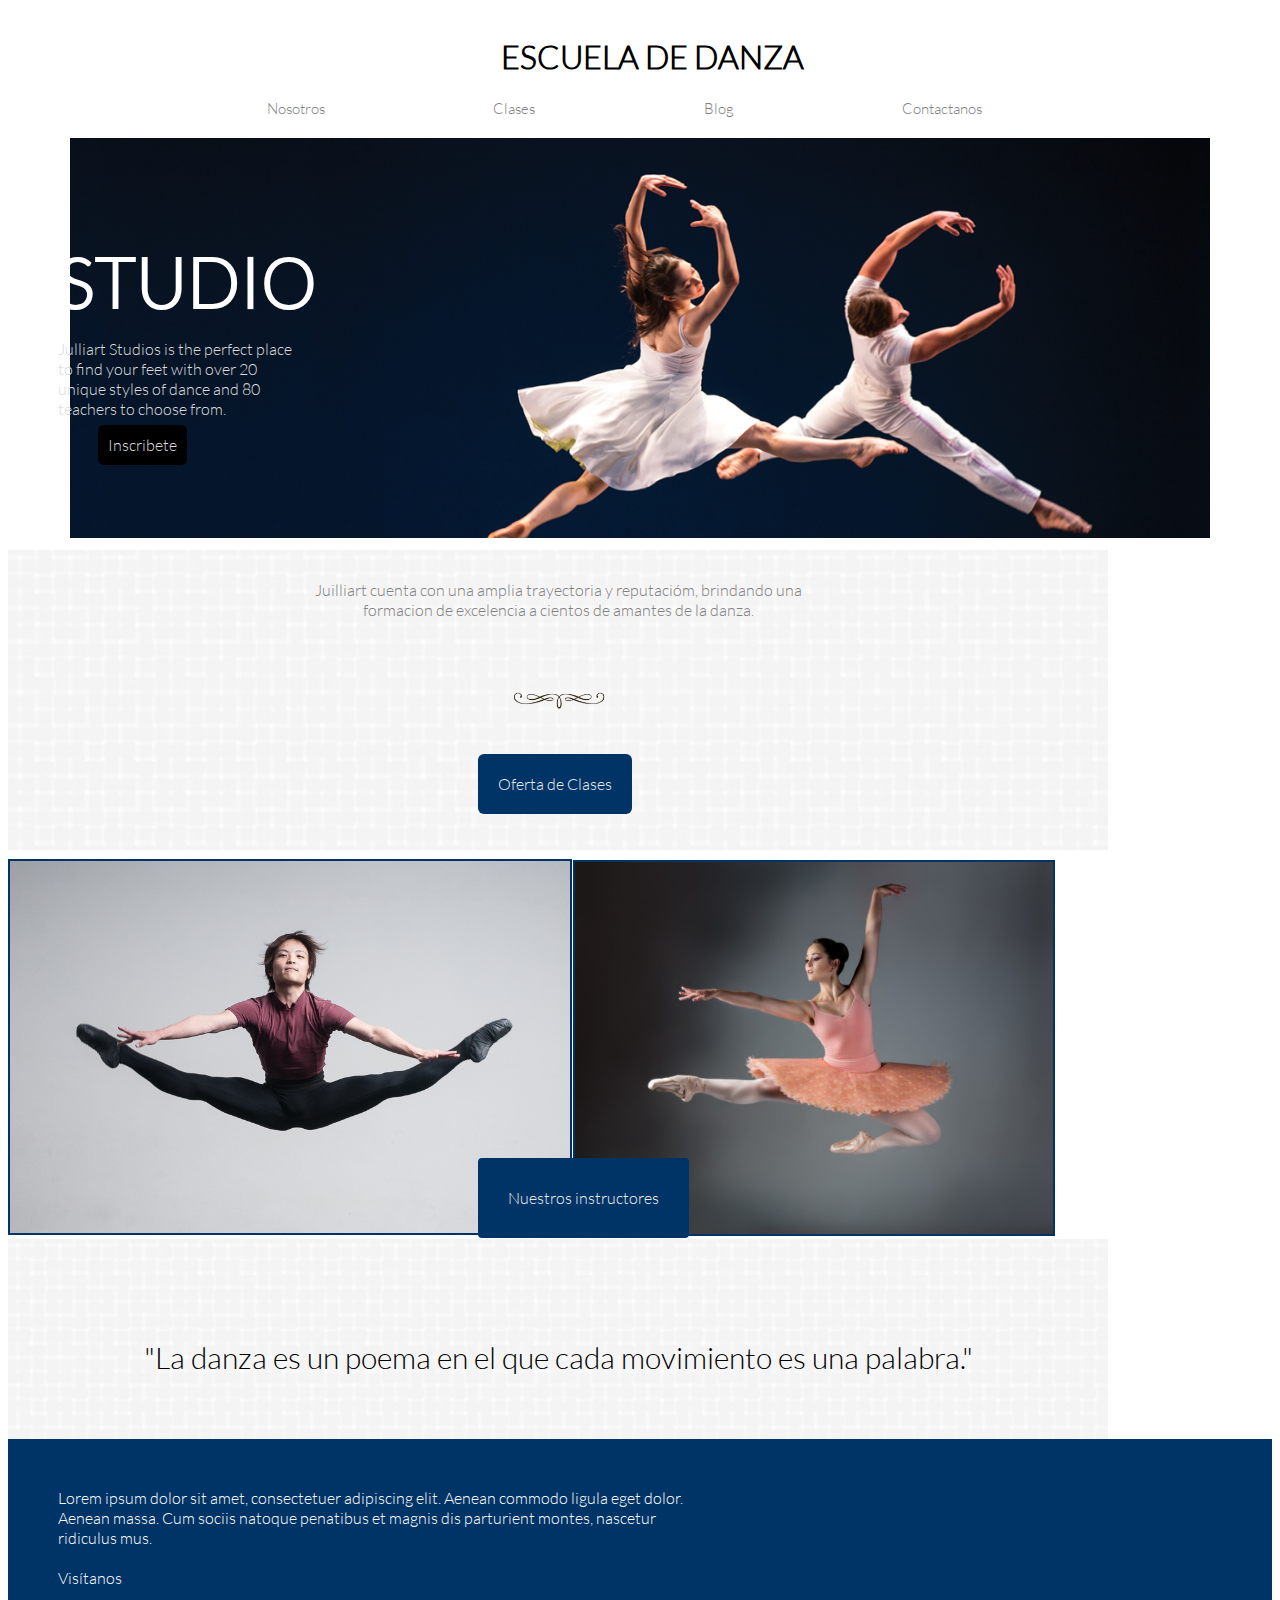
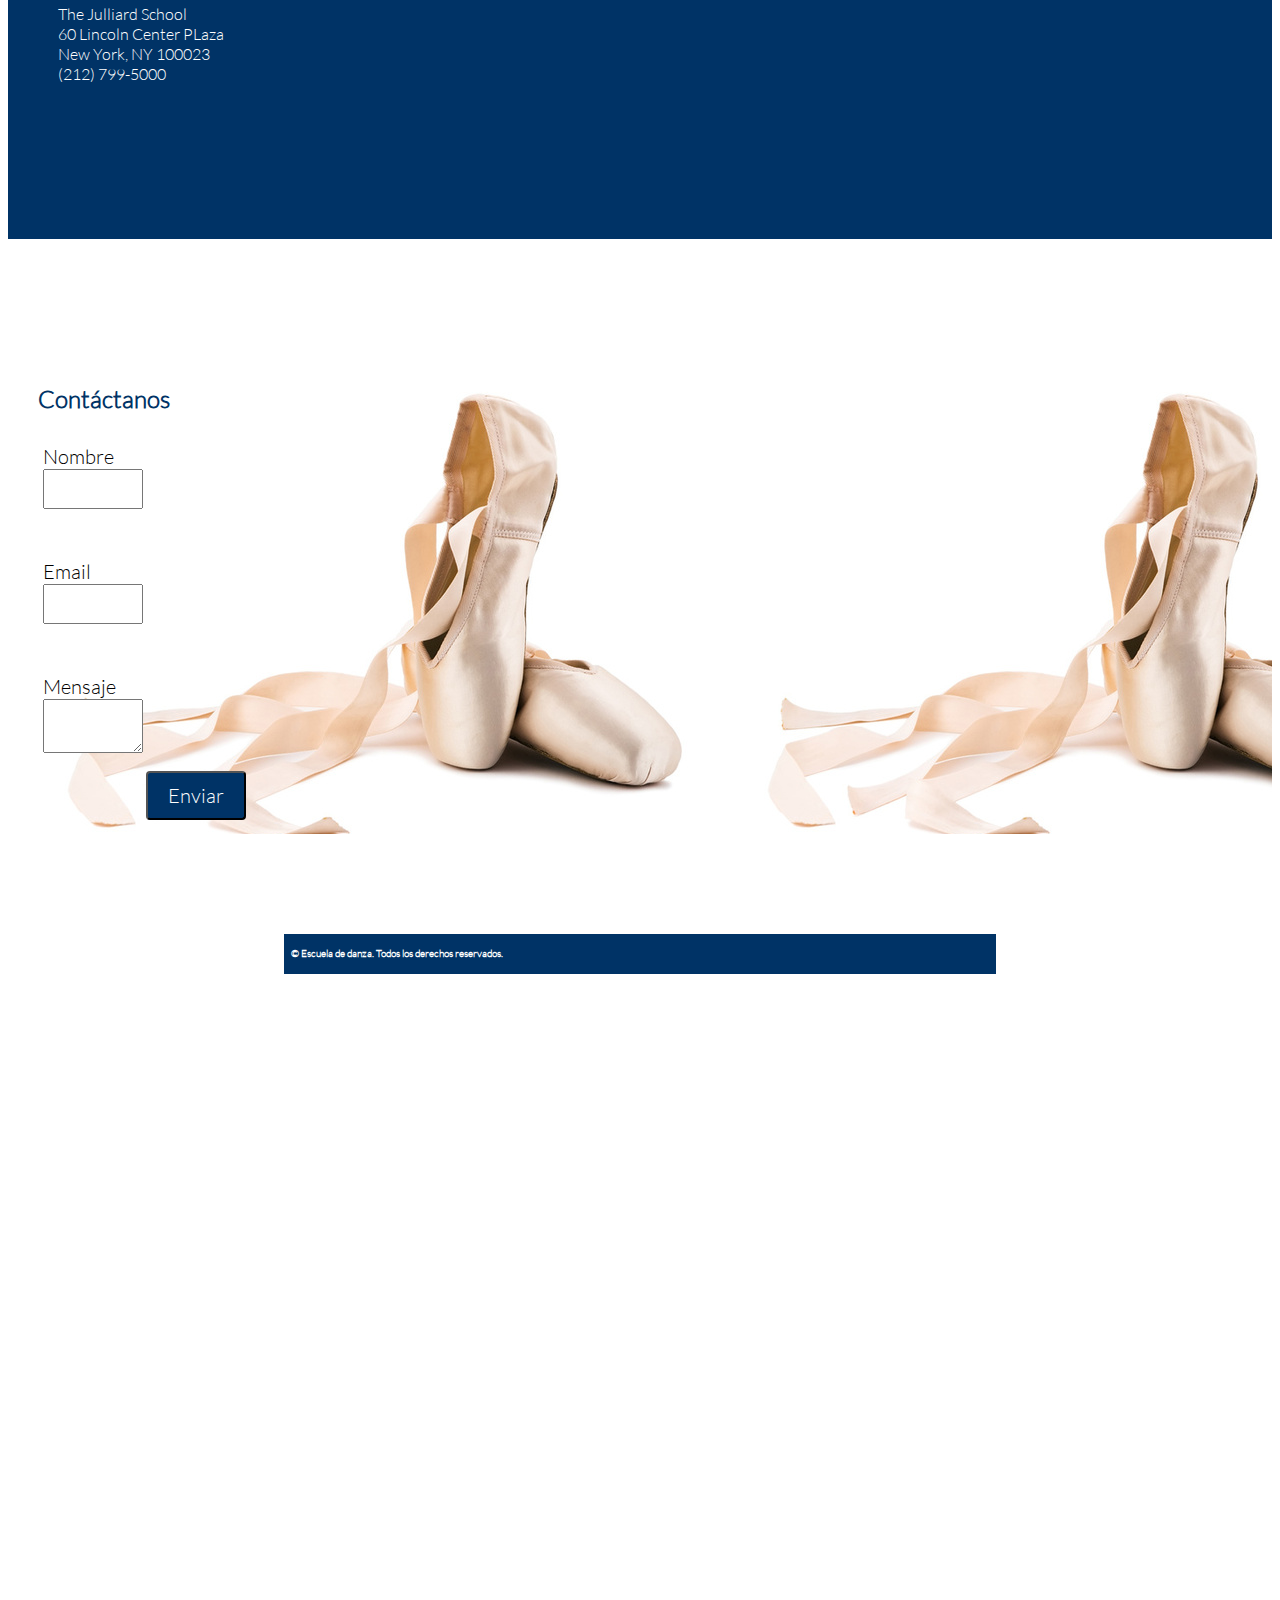
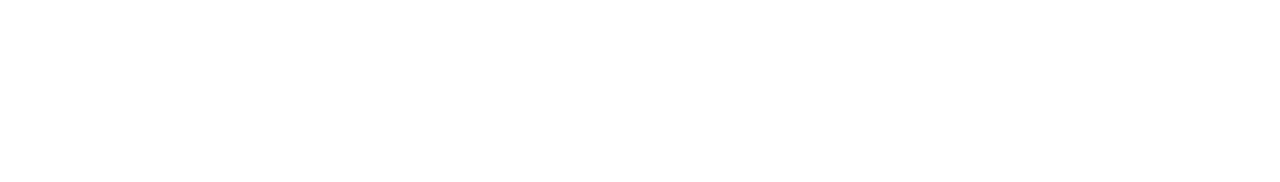
<file: index.html>
<!DOCTYPE html>
<html>
<head>
	<meta charset="UTF-8">
	<title>Escuela de Danza</title>
	<link rel='stylesheet' type='text/css' href='http://fonts.googleapis.com/css?family=Montserrat:400,700'>
	<link rel="stylesheet" type="text/css" href="css/grid.css">
	<link rel="stylesheet" type="text/css" href="css/utilities.css">
	<link rel="stylesheet" type="text/css" href="css/common.css">
	<link rel="stylesheet" type="text/css" href="css/main.css">
</head>
<body>
	<!--menu-->
	<header>
		<div class="row">
			<div class="column medium-12">
				<h1>ESCUELA DE DANZA</h1>				
			</div>
			<div class="row">
				<nav class="menu">
					<ul>
						<li><a href="nosotros.html" target="_blanck">Nosotros</a></li>
						<li><a href="clases.html" target="_blanck">Clases</a></li>
						<li><a href="#" target="_blanck">Blog</a></li>
						<li><a href="#" target="_blanck">Contactanos</a></li>
					</ul>
				</nav> 
			</div>		
		</div>
	</header>
	<!--foto1-->
	<section>
			<div class="row">
				<div class="column medium-12"></div>
					<div class="foto1"></div>
				</div>
				<div class="titulo1">STUDIO</div>
				<div class="parrafo1">
					<p>Julliart Studios is the perfect place to find your feet with over 20 unique styles of dance and 80 teachers to choose from.</p>
				</div>
				<div class="inscribete">
					<a href="#">Inscribete</a>
				</div>	
	</section>
	<!--seccion-->
	<section seccion2>
					<div class="julliart">	
						<p class="parrafo2">Juilliart cuenta con una amplia trayectoria y reputacióm, brindando una formacion de excelencia a cientos de amantes de la danza.</p>
					</div>
				<img src="img/decoration_1.png" class="icono">
				<div class="oferta">
					<a href="#">Oferta de Clases</a>
				</div>	
			</div>	
		</div>	
	</section>
	<section>
		<div class="profesores">
				<img src="img/instructor_4.jpg" class="instructor1">
				<img src="img/profesor_9.jpg" class="instructor2">
			</div>
		</div>
		<div class="nuestros">
					<a href="#">Nuestros instructores</a>
			</div>
	</section>
	<section seccion2>
					<div class="danza">	
						<p class="parrafo3">"La danza es un poema en el que cada movimiento es una palabra."</p>
					</div>
			</div>	
		</div>	
	</section>
<!--seccion mapa-->
<section>
		<div class="fondo_azul"></div>
			<iframe src="https://www.google.com/maps/embed?pb=!1m18!1m12!1m3!1d3021.4664374888366!2d-73.98501728459313!3d40.77375867932529!2m3!1f0!2f0!3f0!3m2!1i1024!2i768!4f13.1!3m3!1m2!1s0x89c2585ff9df2f6d%3A0xf876ccebba645bff!2sEscuela+Juilliard!5e0!3m2!1ses!2scl!4v1473451721687" width="400" height="300" frameborder="0" style="border:0" allowfullscreen class="mapa"></iframe>	
		<div class="parrafo4">Lorem ipsum dolor sit amet, consectetuer adipiscing elit. Aenean commodo ligula eget dolor. Aenean massa. Cum sociis natoque penatibus et magnis dis parturient montes, nascetur ridiculus mus.</div>
		<div class="visitanos">Visítanos
			<ul>
				<li>The Julliard School</li>
					<li>60 Lincoln Center PLaza</li>
					<li>New York, NY 100023</li>
					<li>(212) 799-5000</li>	
			</ul>
		</div>	
	</div>		
</section>
<!--contacto-->
<section>
	<div class="contactanos">
		<h2>Contáctanos</h2>
		<form class="Contacto">
			<label for="nombre">Nombre</label>
				<input type="text" id="nombre">
			<label for="email">Email</label>
				<input type="email" id="email">
			<label for="mensaje">Mensaje</label>
				<textarea id="mensaje"></textarea>	
			<input class="enviar" type="submit" value="Enviar">	
		</form>
	</div>	
</section>	
<!--pie de pagina-->
<footer>
	<div class="row final">
		<div class="column medium-12">
			<h4>© Escuela de danza. Todos los derechos reservados.</h4>
		</div>
	</div>
</footer>
</body>
</html>
</file>
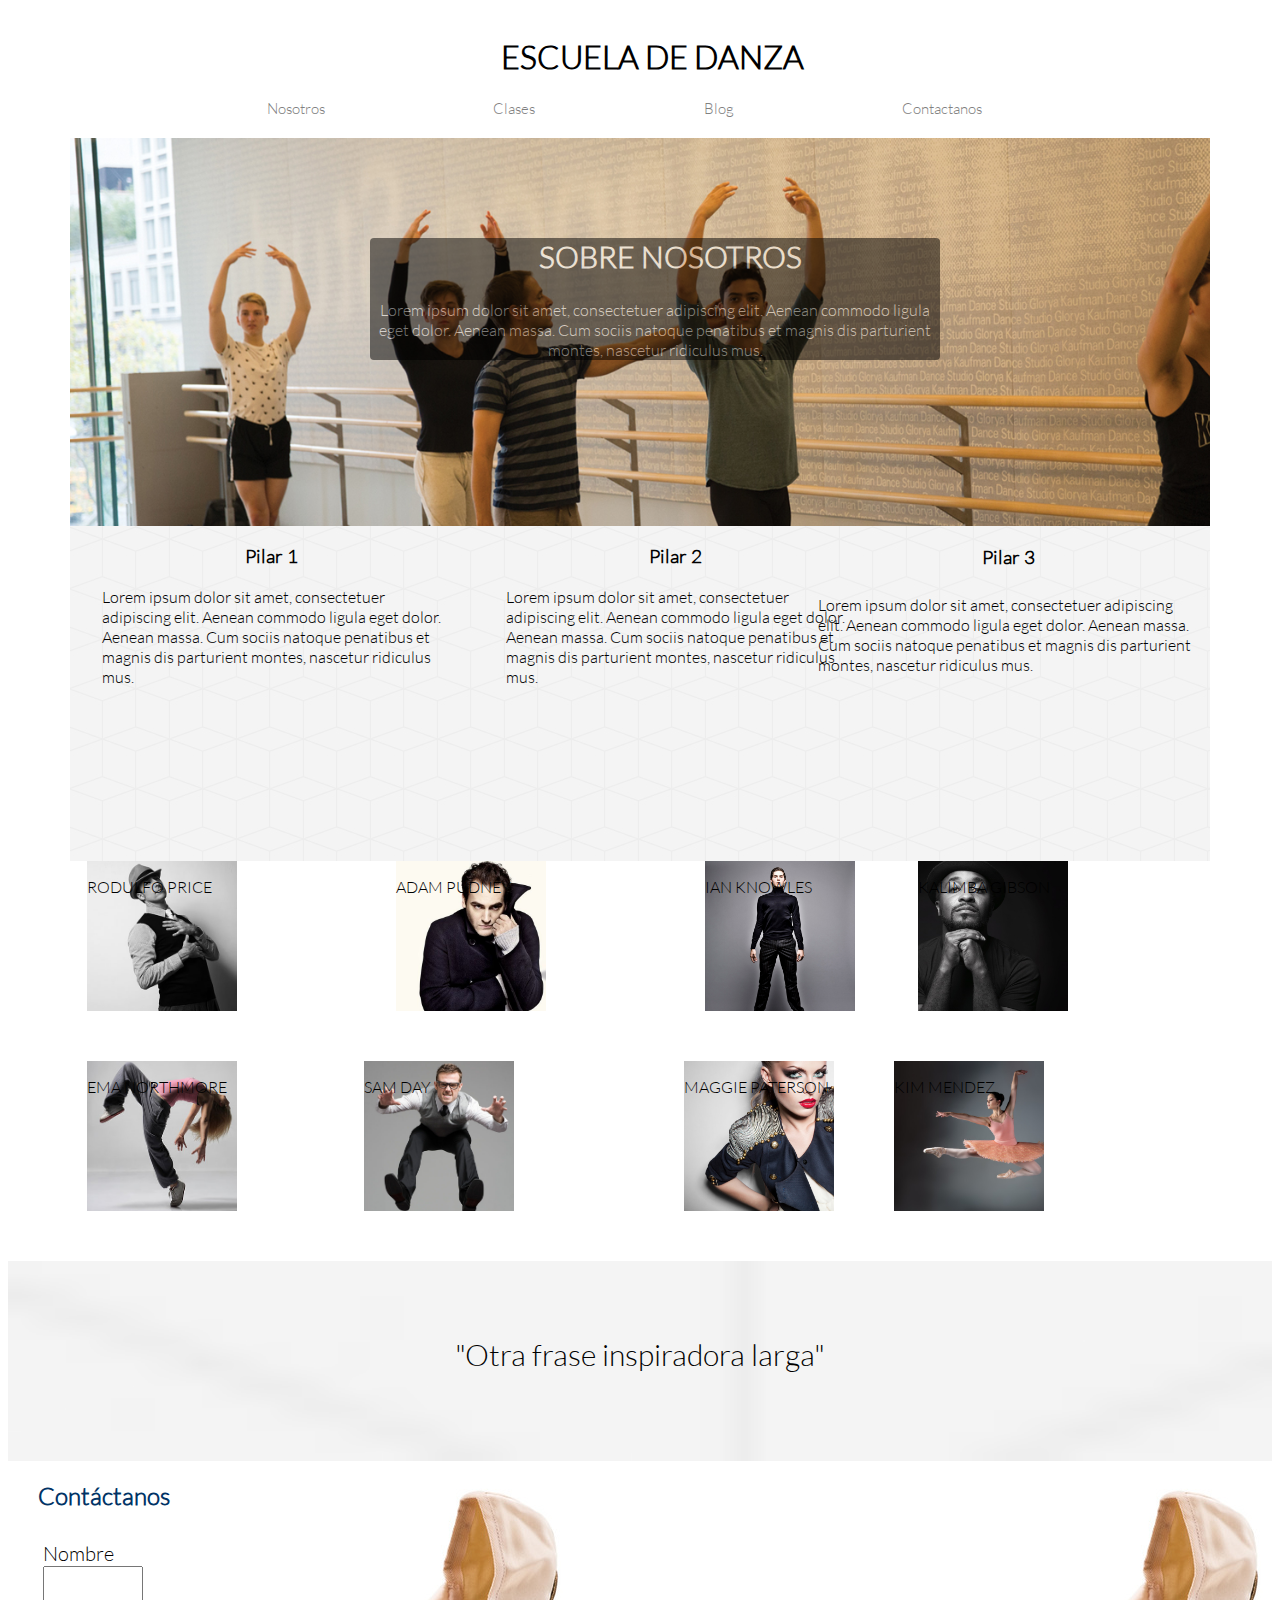
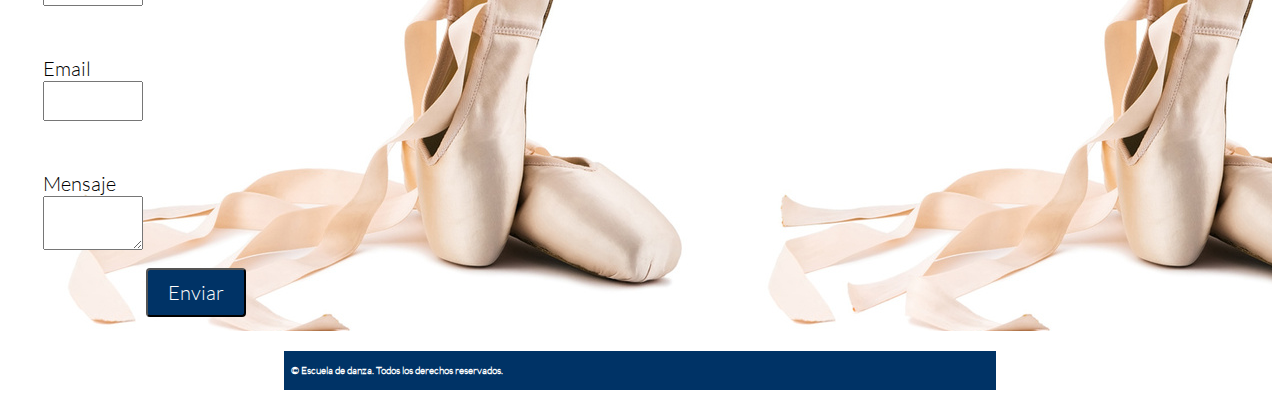
<file: nosotros.html>
<!DOCTYPE html>
<html>
<head>
	<meta charset="UTF-8">
	<title>Escuela de Danza</title>
	<link rel='stylesheet' type='text/css' href='http://fonts.googleapis.com/css?family=Montserrat:400,700'>
	<link rel="stylesheet" type="text/css" href="css/grid.css">
	<link rel="stylesheet" type="text/css" href="css/utilities.css">
	<link rel="stylesheet" type="text/css" href="css/common.css">
	<link rel="stylesheet" type="text/css" href="css/nosotros.css">
</head>
<body>
<!--menu-->
	<header>
		<div class="row">
			<div class="column medium-12">
				<h1>ESCUELA DE DANZA</h1>				
			</div>
			<div class="row">
				<nav class="menu">
					<ul>
						<li><a href="#" target="_blanck">Nosotros</a></li>
						<li><a href="#" target="_blanck">Clases</a></li>
						<li><a href="#" target="_blanck">Blog</a></li>
						<li><a href="#" target="_blanck">Contactanos</a></li>
					</ul>
				</nav> 
			</div>		
		</div>
	</header>
	<section>
			<div class="row">
				<div class="column medium-12"></div>
					<div class="foto1"></div>
					<div class="titulo1"><h2 class="nosotros">SOBRE NOSOTROS</h2>
					<div class="parrafo1">
						<p>Lorem ipsum dolor sit amet, consectetuer adipiscing elit. Aenean commodo ligula eget dolor. Aenean massa. Cum sociis natoque penatibus et magnis dis parturient montes, nascetur ridiculus mus.</p>
					</div>
				</div>
			</div>		
	</section>
<!-- 3 columnas-->
	<section class="columnas row">
		<article class="column medium-4">
			<h3 class="pilar">Pilar 1</h3>
				<p class="pilares">Lorem ipsum dolor sit amet, consectetuer adipiscing elit. Aenean commodo ligula eget dolor. Aenean massa. Cum sociis natoque penatibus et magnis dis parturient montes, nascetur ridiculus mus.</p>
		</article>
		<article class="column medium-4">
			<h3 class="pilar">Pilar 2</h3>
				<p class="pilares">Lorem ipsum dolor sit amet, consectetuer adipiscing elit. Aenean commodo ligula eget dolor. Aenean massa. Cum sociis natoque penatibus et magnis dis parturient montes, nascetur ridiculus mus.</p>
		</article>
		<article class="column medium-4">
			<h3 class="pilar3">Pilar 3</h3>
				<p class="pilares3">Lorem ipsum dolor sit amet, consectetuer adipiscing elit. Aenean commodo ligula eget dolor. Aenean massa. Cum sociis natoque penatibus et magnis dis parturient montes, nascetur ridiculus mus.</p>
		</article>
	</section>
<!--secciom 8 profesores-->
	<section>
		<div class="fotosprofes row">
			<div class="column medium-3">
				<div class="foto2"><p>RODULFO PRICE</P>
				</div>
			</div>
			<div class="column medium-3">
				<div class="foto3"><p>ADAM PUDNEY</P>
				</div>
			</div>
			<div class="column medium-3">
				<div class="foto4"><p>IAN KNOWLES</P>
				</div>
			</div>
			<div class="column medium-3">
				<div class="foto5"><p>KALIMBA GIBSON</P>
				</div>
			</div>
		</div>		
			<div class="fotosprofes row">		
				<div class="column medium-3">
					<div class="foto6"><p>EMA NORTHMORE</P>
					</div>
					<div class="column medium-3">
						<div class="foto7"><p>SAM DAY</P>
						</div>
					</div>
					<div class="column medium-3">
						<div class="foto8"><p>KIM MENDEZ</P>
						</div>
					</div>
					<div class="column medium-3">
						<div class="foto9"><p>MAGGIE PATERSON</P>
						</div>
					</div>
				</div>
			</div>	
	</section>
	<section>
		<div class="parrafo2">"Otra frase inspiradora larga"</div>
	</section>
<!--contacto-->
<section>
	<div class="contactanos">
		<h2>Contáctanos</h2>
		<form class="Contacto">
			<label for="nombre">Nombre</label>
				<input type="text" id="nombre">
			<label for="email">Email</label>
				<input type="email" id="email">
			<label for="mensaje">Mensaje</label>
				<textarea id="mensaje"></textarea>	
			<input class="enviar" type="submit" value="Enviar">	
		</form>
	</div>	
</section>	
<!--pie de pagina-->
<footer>
	<div class="row final">
		<div class="column medium-12">
			<h4>© Escuela de danza. Todos los derechos reservados.</h4>
		</div>
	</div>
</footer>	
</body>
</html>
</file>
<file: css/grid.css>
* ---------------------------------------------- *
 * Grid
 * http://brajeshwar.github.io/grid/
 * https://github.com/brajeshwar/grid
 *
 * Brajeshwar
 * http://brajeshwar.me
 * ---------------------------------------------- *
 */
*,
*:after,
*:before {
  -moz-box-sizing: border-box;
  -webkit-box-sizing: border-box;
  box-sizing: border-box;
}

/* Grid HTML Classes */

.row {
  margin-left: auto;
  margin-right: auto;
  margin-top: 0;
  margin-bottom: 0;
  max-width: 71.25em;
  width: 100%;
}
.row:after {
  content: "";
  display: table;
  clear: both;
}
.row.collapse .column,
.row.collapse .columns {
  padding-left: 0;
  padding-right: 0;
  float: left;
}
.row .row {
  margin-left: -0.75em;
  margin-right: -0.75em;
  max-width: none;
  width: auto;
}
.row .row:after {
  content: "";
  display: table;
  clear: both;
}
.row .row.collapse {
  margin-left: 0;
  margin-right: 0;
  max-width: none;
  width: auto;
}
.row .row.collapse:after {
  content: "";
  display: table;
  clear: both;
}

.column,
.columns {
  padding-left: 0.75em;
  padding-right: 0.75em;
  width: 100%;
  float: left;
  position: relative;
}

@media only screen {
  .small-1 {
    width: 8.33333%;
  }

  .small-2 {
    width: 16.66667%;
  }

  .small-3 {
    width: 25%;
  }

  .small-4 {
    width: 33.33333%;
  }

  .small-5 {
    width: 41.66667%;
  }

  .small-6 {
    width: 50%;
  }

  .small-7 {
    width: 58.33333%;
  }

  .small-8 {
    width: 66.66667%;
  }

  .small-9 {
    width: 75%;
  }

  .small-10 {
    width: 83.33333%;
  }

  .small-11 {
    width: 91.66667%;
  }

  .small-12 {
    width: 100%;
  }

  .small-offset-0 {
    margin-left: 0%;
  }

  .small-offset-1 {
    margin-left: 8.33333%;
  }

  .small-offset-2 {
    margin-left: 16.66667%;
  }

  .small-offset-3 {
    margin-left: 25%;
  }

  .small-offset-4 {
    margin-left: 33.33333%;
  }

  .small-offset-5 {
    margin-left: 41.66667%;
  }

  .small-offset-6 {
    margin-left: 50%;
  }

  .small-offset-7 {
    margin-left: 58.33333%;
  }

  .small-offset-8 {
    margin-left: 66.66667%;
  }

  .small-offset-9 {
    margin-left: 75%;
  }

  .small-offset-10 {
    margin-left: 83.33333%;
  }

  [class*="column"] + [class*="column"]:last-child {
    float: right;
  }

  [class*="column"] + [class*="column"].end {
    float: left;
  }

  .column.small-centered,
  .columns.small-centered {
    margin-left: auto;
    margin-right: auto;
    float: none !important;
  }
}
@media only screen and (min-width: 768px) {
  .medium-1 {
    width: 8.33333%;
  }

  .medium-2 {
    width: 16.66667%;
  }

  .medium-3 {
    width: 25%;
  }

  .medium-4 {
    width: 33.33333%;
  }

  .medium-5 {
    width: 41.66667%;
  }

  .medium-6 {
    width: 50%;
  }

  .medium-7 {
    width: 58.33333%;
  }

  .medium-8 {
    width: 66.66667%;
  }

  .medium-9 {
    width: 75%;
  }

  .medium-10 {
    width: 83.33333%;
  }

  .medium-11 {
    width: 91.66667%;
  }

  .medium-12 {
    width: 100%;
  }

  .medium-offset-0 {
    margin-left: 0%;
  }

  .medium-offset-1 {
    margin-left: 8.33333%;
  }

  .medium-offset-2 {
    margin-left: 16.66667%;
  }

  .medium-offset-3 {
    margin-left: 25%;
  }

  .medium-offset-4 {
    margin-left: 33.33333%;
  }

  .medium-offset-5 {
    margin-left: 41.66667%;
  }

  .medium-offset-6 {
    margin-left: 50%;
  }

  .medium-offset-7 {
    margin-left: 58.33333%;
  }

  .medium-offset-8 {
    margin-left: 66.66667%;
  }

  .medium-offset-9 {
    margin-left: 75%;
  }

  .medium-offset-10 {
    margin-left: 83.33333%;
  }

  .medium-offset-11 {
    margin-left: 91.66667%;
  }

  .medium-push-1 {
    left: 8.33333%;
    right: auto;
  }

  .medium-pull-1 {
    right: 8.33333%;
    left: auto;
  }

  .medium-push-2 {
    left: 16.66667%;
    right: auto;
  }

  .medium-pull-2 {
    right: 16.66667%;
    left: auto;
  }

  .medium-push-3 {
    left: 25%;
    right: auto;
  }

  .medium-pull-3 {
    right: 25%;
    left: auto;
  }

  .medium-push-4 {
    left: 33.33333%;
    right: auto;
  }

  .medium-pull-4 {
    right: 33.33333%;
    left: auto;
  }

  .medium-push-5 {
    left: 41.66667%;
    right: auto;
  }

  .medium-pull-5 {
    right: 41.66667%;
    left: auto;
  }

  .medium-push-6 {
    left: 50%;
    right: auto;
  }

  .medium-pull-6 {
    right: 50%;
    left: auto;
  }

  .medium-push-7 {
    left: 58.33333%;
    right: auto;
  }

  .medium-pull-7 {
    right: 58.33333%;
    left: auto;
  }

  .medium-push-8 {
    left: 66.66667%;
    right: auto;
  }

  .medium-pull-8 {
    right: 66.66667%;
    left: auto;
  }

  .medium-push-9 {
    left: 75%;
    right: auto;
  }

  .medium-pull-9 {
    right: 75%;
    left: auto;
  }

  .medium-push-10 {
    left: 83.33333%;
    right: auto;
  }

  .medium-pull-10 {
    right: 83.33333%;
    left: auto;
  }

  .medium-push-11 {
    left: 91.66667%;
    right: auto;
  }

  .medium-pull-11 {
    right: 91.66667%;
    left: auto;
  }

  .column.medium-centered,
  .columns.medium-centered {
    margin-left: auto;
    margin-right: auto;
    float: none !important;
  }

  .column.medium-uncentered,
  .columns.medium-uncentered {
    margin-left: 0;
    margin-right: 0;
    float: left !important;
  }
}
@media only screen and (min-width: 1024px) {
  .large-1 {
    width: 8.33333%;
  }

  .large-2 {
    width: 16.66667%;
  }

  .large-3 {
    width: 25%;
  }

  .large-4 {
    width: 33.33333%;
  }

  .large-5 {
    width: 41.66667%;
  }

  .large-6 {
    width: 50%;
  }

  .large-7 {
    width: 58.33333%;
  }

  .large-8 {
    width: 66.66667%;
  }

  .large-9 {
    width: 75%;
  }

  .large-10 {
    width: 83.33333%;
  }

  .large-11 {
    width: 91.66667%;
  }

  .large-12 {
    width: 100%;
  }

  .large-offset-0 {
    margin-left: 0%;
  }

  .large-offset-1 {
    margin-left: 8.33333%;
  }

  .large-offset-2 {
    margin-left: 16.66667%;
  }

  .large-offset-3 {
    margin-left: 25%;
  }

  .large-offset-4 {
    margin-left: 33.33333%;
  }

  .large-offset-5 {
    margin-left: 41.66667%;
  }

  .large-offset-6 {
    margin-left: 50%;
  }

  .large-offset-7 {
    margin-left: 58.33333%;
  }

  .large-offset-8 {
    margin-left: 66.66667%;
  }

  .large-offset-9 {
    margin-left: 75%;
  }

  .large-offset-10 {
    margin-left: 83.33333%;
  }

  .large-offset-11 {
    margin-left: 91.66667%;
  }

  .large-push-1 {
    left: 8.33333%;
    right: auto;
  }

  .large-pull-1 {
    right: 8.33333%;
    left: auto;
  }

  .large-push-2 {
    left: 16.66667%;
    right: auto;
  }

  .large-pull-2 {
    right: 16.66667%;
    left: auto;
  }

  .large-push-3 {
    left: 25%;
    right: auto;
  }

  .large-pull-3 {
    right: 25%;
    left: auto;
  }

  .large-push-4 {
    left: 33.33333%;
    right: auto;
  }

  .large-pull-4 {
    right: 33.33333%;
    left: auto;
  }

  .large-push-5 {
    left: 41.66667%;
    right: auto;
  }

  .large-pull-5 {
    right: 41.66667%;
    left: auto;
  }

  .large-push-6 {
    left: 50%;
    right: auto;
  }

  .large-pull-6 {
    right: 50%;
    left: auto;
  }

  .large-push-7 {
    left: 58.33333%;
    right: auto;
  }

  .large-pull-7 {
    right: 58.33333%;
    left: auto;
  }

  .large-push-8 {
    left: 66.66667%;
    right: auto;
  }

  .large-pull-8 {
    right: 66.66667%;
    left: auto;
  }

  .large-push-9 {
    left: 75%;
    right: auto;
  }

  .large-pull-9 {
    right: 75%;
    left: auto;
  }

  .large-push-10 {
    left: 83.33333%;
    right: auto;
  }

  .large-pull-10 {
    right: 83.33333%;
    left: auto;
  }

  .large-push-11 {
    left: 91.66667%;
    right: auto;
  }

  .large-pull-11 {
    right: 91.66667%;
    left: auto;
  }

  .column.large-centered,
  .columns.large-centered {
    margin-left: auto;
    margin-right: auto;
    float: none !important;
  }

  .column.large-uncentered,
  .columns.large-uncentered {
    margin-left: 0;
    margin-right: 0;
    float: left !important;
  }
</file>
<file: css/utilities.css>
/*Global*/
*{
	font-family: "Latolight";
}

@font-face{
	font-family: LatoHeavy;
	src: url(../fonts/LatoHeavy.ttf);
}
@font-face{
	font-family:Latolight ;
	src: url(../fonts/Latolight.ttf);
}
@font-face{
	font-family: DolceVita;
	src: url(../fonts/DolceVita.ttf);
}
@font-face{
	font-family: Neoteric-Bold;
	src: url(../fonts/Neoteric-Bold.ttf);
}

/* Shortcuts */

.pd-0{
	padding: 0;
}
.pt-5{
	padding-top: 5%;
}
.pb-5{
	padding-bottom: 5%;
}
.mg-0{
	margin: 0;
}
.w-100{
	width: 100%;
}
.lh{
	line-height: 1.5;
}
.text-center{
	text-align: center;
}
.text-left{
	text-align: left;
}
.text-white{
	color: white;
}
.text-gray{
	color: rgb(83, 88, 95);
}
.text-blue{
 color: #192951;
}
.a-none-decoration{
	text-decoration: none;
}
.bg-gray{
	background-color: rgb(244, 244, 244);
}
.bg-img-block{
	background-size: cover;
	background-repeat: no-repeat;
	background-position: center;
}
</file>
<file: css/common.css>
/* Inserta tu codigo que es común para todas las páginas aqui */
</file>
<file: css/main.css>
/* menu */
h1{
	text-align: center;
}
.menu ul li{
	list-style: none;
	float: left;
	margin-left:15%;
}
.menu ul li a{
	text-decoration: none;
	color: grey;
	font-size: 15px;
}
.foto1{
	background-image: url("../img/dance_1.jpg");
	background-size: 120%;
	margin-top: 20px;
	height: 400px;
}
.titulo1{
	position: relative;
	margin-left:50px;
	margin-top:-300px;
	font-size: 70px;
	font-weight: bold;
	color: white;
}
.parrafo1{
	color: #dddddd;
	margin-left:50px;
	width: 19.5%;
}
.inscribete a{
	text-decoration: none;
	color:  #dddddd;
	border-radius: 6px;
	padding: 10px;
	background: black;
	margin-left:90px;
}
.julliart{
	background-image: url("../img/textura_2.jpg");
	background-size: 120%;
	margin-top:95px;
	height: 300px;
	width: 1100px;
}
.parrafo2{
	color:grey;
	text-align: center;
	padding-top: 30px;
	margin-left:300px;
	margin-right:300px;
}
.icono{
	width: 100px;
	position: relative;
	margin-left:500px;
	bottom: 200px;
}
.oferta a{
	text-decoration:none;
	color:#eeeeee;
	border-radius: 6px;
	padding: 20px;
	background:#003366;
	position: relative;
	margin-left:470px;
	bottom: 180px;	
}
.instructor1{
	width: 560px;
	position: relative;
	bottom: 115px;
	border: 2px solid #003366;
}
.instructor2{
	height: 372px;
	position: relative;
	bottom: 494px;
	margin-left: 565px;
	border: 2px solid #003366;
}
.nuestros a{
	color: #eeeeee;
	background:#003366;
	text-decoration:none;
	border-radius: 4px;
	padding: 30px;
	position: relative;
	margin-left:470px;
	bottom: 546px;
}	
.danza{
	background-image: url("../img/textura_2.jpg");
	background-size: 120%;
	background-size: cover;
	height: 200px;
	width: 1100px;
	position: relative;
	bottom:545px;
}
.parrafo3{
	font-size: 30px;
	padding-top: 100px;
	text-align: center;
}
.fondo_azul{
	background:#003366;
	background-size: 120%;
	height: 400px;
	position: relative;
	top:-545px;
}
.mapa{
	position: relative;
	bottom: 900px;
	left: 600px;
}
.parrafo4{
	width: 50%;
	margin-left: 50px;
	position: relative;
	bottom:1200px;
	color: white;
}
.visitanos{
	margin-left: 50px;
	position: relative;
	bottom: 1180px;
	color: white;
}
.visitanos ul li{
	list-style: none;
	margin-left:-40px;	
}
/*formulario*/
.contactanos{
	background-image: url("../img/shoes_1.jpg");
	margin-top: 20px;
	height: 450px;
	position: relative;
	top:-900px;
}
h2{
	color:#003366;
	margin-left: 30px;
}
form{
	width: 400px;
	padding: 5px;
	position: relative;
	top:5px;
	margin-left: 30px;
}
label{
	font-size: 20px;
	display: block;
	width: 100%;
}
input, textarea{
	margin-bottom: 50px;
	width: 100px;
	padding: 10px;
	box-sizing: border-box;
}
.enviar{
	background:#003366;
	color: white;
	border-radius: 4px;
	font-size: 20px;
}
.final{
	background:#003366;
	background-size: 120%;
	color: white;
	font-size: 10px;
	position: relative;
	bottom: 800px;
}
</file>
<file: css/nosotros.css>
/* menu */
h1{
	text-align: center;
}
.menu ul li{
	list-style: none;
	float: left;
	margin-left:15%;
}
.menu ul li a{
	text-decoration: none;
	color: grey;
	font-size: 15px;
}
.foto1{
	background-image: url("../img/dance_7.jpg");
	background-size: 120%;
	margin-top: 20px;
	height: 400px;
}
.titulo1{
	border-radius: 4px;
	width: 50%;
	margin-left: 300px;
	background-color: black;
	opacity: 0.5;
}
.nosotros{
	text-align: center;
}
.nosotros{
	position: relative;
	text-align: center;
	margin-top:-300px;
	font-size: 30px;
	font-weight: bold;
	color: white;
}
.parrafo1{
	color: #dddddd;
	text-align: center;
}
.columnas{
	background-image: url("../img/cubes.png");
	width: 100%;
	margin-top: 150px;
}
.pilar{
	text-align: center;
}	
.pilares{
	margin-left: 20px;
	margin-right:20px;
}
.pilar3{
	text-align: center;
	position: relative;
	bottom: 177px;
}
.pilares3{
	position: relative;
	bottom: 170px;
}
.fotosprofes{
	margin-bottom: 50px;
}
.foto2{
	background-image: url("../img/profesor_4.jpg");
	background-size: cover;
	width: 150px; 
	height: 150px;
	float: left;
	margin-left:5px;
}
.foto3{
	background-image: url("../img/profesor_14.jpg");
	background-size: cover;
	width: 150px; 
	height: 150px;
	float: left;
	margin-left: 5px;
}
.foto4{
	background-image: url("../img/profesor_1.jpg");
	background-size: cover;
	width: 150px; 
	height: 150px;
	float: left;
	margin-left: 5px;
}
.foto5{
	background-image: url("../img/profesor_10.jpg");
	background-size: cover;
	width: 150px; 
	height: 150px;
	display: block;
	float: left;
	margin-left: 5px;
	clear:left;
	margin-top: -150px;
	background-position: right top;
}
.foto6{
	background-image: url("../img/profesor_11.jpg");
	background-size: cover;
	width: 150px; 
	height: 150px;
	float: left;
	margin-left: 5px;
}	
.foto7{
	background-image: url("../img/profesor_12.jpg");
	background-size: cover;
	width: 150px; 
	height: 150px;
	float: left;
	margin-left: 115px;
}	
.foto8{
	background-image: url("../img/profesor_9.jpg");
	background-size: cover;
	width: 150px; 
	height: 150px;
	float: left;
	margin-left: 800px;
	margin-top: -150px;
}
.foto9{
	background-image: url("../img/profesor_15.jpg");
	background-size: cover;
	width: 150px; 
	height: 150px;
	float: left;
	margin-left: 400px;
	margin-top: -150px;
}
.parrafo2{
	background-image: url("../img/cubes.png");
	background-size: 120%;
	height: 50px;
	text-align: center;
	padding: 75px;
	font-size: 30px;
}
/*formulario*/
.contactanos{
	background-image: url("../img/shoes_1.jpg");
	margin-top: 20px;
	height: 450px;
}
h2{
	color:#003366;
	margin-left: 30px;
}
form{
	width: 400px;
	padding: 5px;
	position: relative;
	top:5px;
	margin-left: 30px;
}
label{
	font-size: 20px;
	display: block;
	width: 100%;
}
input, textarea{
	margin-bottom: 50px;
	width: 100px;
	padding: 10px;
	box-sizing: border-box;
}
.enviar{
	background:#003366;
	color: white;
	border-radius: 4px;
	font-size: 20px;
}
.final{
	background:#003366;
	width: 100%;
	margin-top: 20px;
	color: white;
	font-size: 10px;
}
</file>
